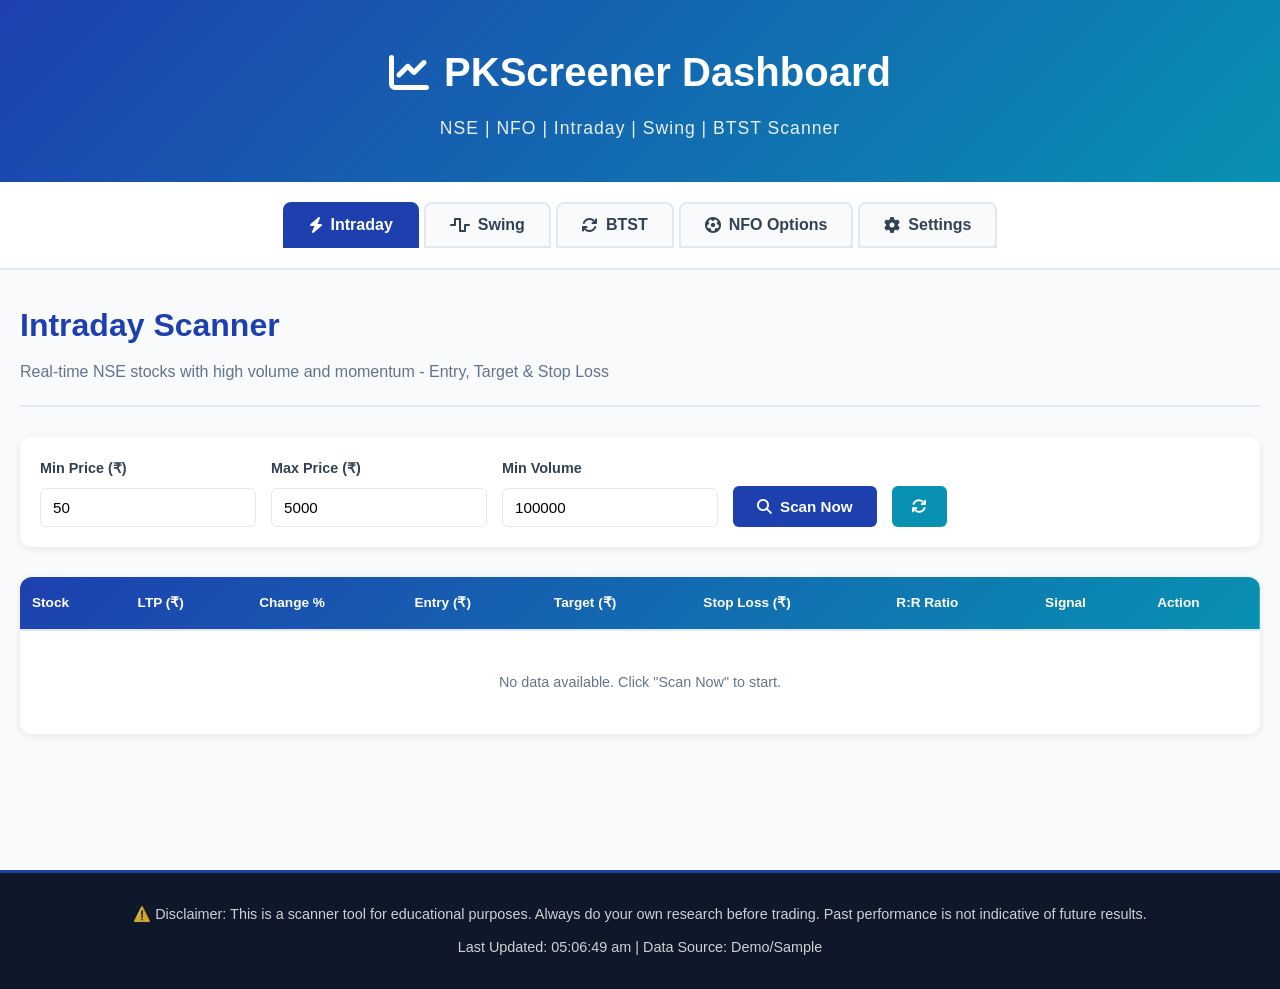
<file: index.html>
<!DOCTYPE html>
<html lang="en">
<head>
    <meta charset="UTF-8">
    <meta name="viewport" content="width=device-width, initial-scale=1.0">
    <title>PKScreener - NSE/NFO Scanner Dashboard</title>
    <link rel="stylesheet" href="style.css">
    <link href="https://cdnjs.cloudflare.com/ajax/libs/font-awesome/6.4.0/css/all.min.css" rel="stylesheet">
</head>
<body>
    <div class="container">
        <!-- Header -->
        <header class="header">
            <div class="header-content">
                <h1><i class="fas fa-chart-line"></i> PKScreener Dashboard</h1>
                <p>NSE | NFO | Intraday | Swing | BTST Scanner</p>
            </div>
        </header>

        <!-- Navigation Tabs -->
        <nav class="nav-tabs">
            <button class="tab-btn active" data-tab="intraday">
                <i class="fas fa-bolt"></i> Intraday
            </button>
            <button class="tab-btn" data-tab="swing">
                <i class="fas fa-wave-square"></i> Swing
            </button>
            <button class="tab-btn" data-tab="btst">
                <i class="fas fa-sync"></i> BTST
            </button>
            <button class="tab-btn" data-tab="nfo">
                <i class="fas fa-futbol"></i> NFO Options
            </button>
            <button class="tab-btn" data-tab="settings">
                <i class="fas fa-cog"></i> Settings
            </button>
        </nav>

        <!-- Main Content -->
        <main class="main-content">
            
            <!-- Intraday Scanner -->
            <section id="intraday" class="tab-content active">
                <div class="section-header">
                    <h2>Intraday Scanner</h2>
                    <p>Real-time NSE stocks with high volume and momentum - Entry, Target & Stop Loss</p>
                </div>
                
                <div class="controls">
                    <div class="filter-group">
                        <label>Min Price (₹)</label>
                        <input type="number" id="intradayMinPrice" value="50" min="0">
                    </div>
                    <div class="filter-group">
                        <label>Max Price (₹)</label>
                        <input type="number" id="intradayMaxPrice" value="5000" min="0">
                    </div>
                    <div class="filter-group">
                        <label>Min Volume</label>
                        <input type="number" id="intradayMinVolume" value="100000" min="0">
                    </div>
                    <button class="scan-btn" onclick="scanIntraday()">
                        <i class="fas fa-search"></i> Scan Now
                    </button>
                    <button class="refresh-btn" onclick="refreshIntraday()">
                        <i class="fas fa-sync"></i>
                    </button>
                </div>

                <div class="results-container">
                    <table class="scanner-table" id="intradayTable">
                        <thead>
                            <tr>
                                <th>Stock</th>
                                <th>LTP (₹)</th>
                                <th>Change %</th>
                                <th>Entry (₹)</th>
                                <th>Target (₹)</th>
                                <th>Stop Loss (₹)</th>
                                <th>R:R Ratio</th>
                                <th>Signal</th>
                                <th>Action</th>
                            </tr>
                        </thead>
                        <tbody id="intradayData">
                            <tr><td colspan="9" class="no-data">No data available. Click "Scan Now" to start.</td></tr>
                        </tbody>
                    </table>
                </div>
            </section>

            <!-- Swing Scanner -->
            <section id="swing" class="tab-content">
                <div class="section-header">
                    <h2>Swing Trading Scanner</h2>
                    <p>3-5 day trend following opportunities with Entry, Target & Stop Loss</p>
                </div>

                <div class="controls">
                    <div class="filter-group">
                        <label>Min Price (₹)</label>
                        <input type="number" id="swingMinPrice" value="100" min="0">
                    </div>
                    <div class="filter-group">
                        <label>5-Day RSI Min</label>
                        <input type="number" id="swingRSI" value="40" min="0" max="100">
                    </div>
                    <div class="filter-group">
                        <label>Trend</label>
                        <select id="swingTrend">
                            <option value="up">Uptrend</option>
                            <option value="down">Downtrend</option>
                            <option value="all">All</option>
                        </select>
                    </div>
                    <button class="scan-btn" onclick="scanSwing()">
                        <i class="fas fa-search"></i> Scan Now
                    </button>
                    <button class="refresh-btn" onclick="refreshSwing()">
                        <i class="fas fa-sync"></i>
                    </button>
                </div>

                <div class="results-container">
                    <table class="scanner-table" id="swingTable">
                        <thead>
                            <tr>
                                <th>Stock</th>
                                <th>LTP (₹)</th>
                                <th>Entry (₹)</th>
                                <th>Target (₹)</th>
                                <th>Stop Loss (₹)</th>
                                <th>R:R Ratio</th>
                                <th>RSI (14)</th>
                                <th>Trend</th>
                                <th>Action</th>
                            </tr>
                        </thead>
                        <tbody id="swingData">
                            <tr><td colspan="9" class="no-data">No data available. Click "Scan Now" to start.</td></tr>
                        </tbody>
                    </table>
                </div>
            </section>

            <!-- BTST Scanner -->
            <section id="btst" class="tab-content">
                <div class="section-header">
                    <h2>BTST Scanner (Buy Today, Sell Tomorrow)</h2>
                    <p>Overnight holdings with Entry, Target & Stop Loss for defined risk</p>
                </div>

                <div class="controls">
                    <div class="filter-group">
                        <label>Expected Move %</label>
                        <input type="number" id="btstMove" value="2" min="0" max="10" step="0.5">
                    </div>
                    <div class="filter-group">
                        <label>Min Liquidity (₹ Cr)</label>
                        <input type="number" id="btstLiquidity" value="50" min="0">
                    </div>
                    <div class="filter-group">
                        <label>Time to Expiry</label>
                        <select id="btstExpiry">
                            <option value="1">1 Day</option>
                            <option value="5">5 Days</option>
                            <option value="all">All</option>
                        </select>
                    </div>
                    <button class="scan-btn" onclick="scanBTST()">
                        <i class="fas fa-search"></i> Scan Now
                    </button>
                    <button class="refresh-btn" onclick="refreshBTST()">
                        <i class="fas fa-sync"></i>
                    </button>
                </div>

                <div class="results-container">
                    <table class="scanner-table" id="btstTable">
                        <thead>
                            <tr>
                                <th>Stock</th>
                                <th>Current Price (₹)</th>
                                <th>Entry (₹)</th>
                                <th>Target (₹)</th>
                                <th>Stop Loss (₹)</th>
                                <th>R:R Ratio</th>
                                <th>Gap Setup</th>
                                <th>Liquidity (Cr)</th>
                                <th>Action</th>
                            </tr>
                        </thead>
                        <tbody id="btstData">
                            <tr><td colspan="9" class="no-data">No data available. Click "Scan Now" to start.</td></tr>
                        </tbody>
                    </table>
                </div>
            </section>

            <!-- NFO Options Scanner -->
            <section id="nfo" class="tab-content">
                <div class="section-header">
                    <h2>NFO Options Scanner</h2>
                    <p>Index & Stock Options with Entry Price, Target & Stop Loss</p>
                </div>

                <div class="controls">
                    <div class="filter-group">
                        <label>Index/Stock</label>
                        <select id="nfoUnderlying">
                            <option value="NIFTY">NIFTY 50</option>
                            <option value="FINNIFTY">FINNIFTY 50</option>
                            <option value="BANKNIFTY">BANK NIFTY</option>
                            <option value="RELIANCE">RELIANCE</option>
                            <option value="TCS">TCS</option>
                        </select>
                    </div>
                    <div class="filter-group">
                        <label>Strategy</label>
                        <select id="nfoStrategy">
                            <option value="strangle">Strangle</option>
                            <option value="straddle">Straddle</option>
                            <option value="call">Call Spread</option>
                            <option value="put">Put Spread</option>
                            <option value="iron_condor">Iron Condor</option>
                        </select>
                    </div>
                    <div class="filter-group">
                        <label>Expiry</label>
                        <select id="nfoExpiry">
                            <option value="weekly">Weekly</option>
                            <option value="monthly">Monthly</option>
                        </select>
                    </div>
                    <button class="scan-btn" onclick="scanNFO()">
                        <i class="fas fa-search"></i> Scan Now
                    </button>
                    <button class="refresh-btn" onclick="refreshNFO()">
                        <i class="fas fa-sync"></i>
                    </button>
                </div>

                <div class="results-container">
                    <table class="scanner-table" id="nfoTable">
                        <thead>
                            <tr>
                                <th>Underlying</th>
                                <th>Current Price</th>
                                <th>Strategy</th>
                                <th>Entry Price (₹)</th>
                                <th>Target (₹)</th>
                                <th>Stop Loss (₹)</th>
                                <th>Risk/Reward</th>
                                <th>Max Profit</th>
                                <th>Action</th>
                            </tr>
                        </thead>
                        <tbody id="nfoData">
                            <tr><td colspan="9" class="no-data">No data available. Click "Scan Now" to start.</td></tr>
                        </tbody>
                    </table>
                </div>
            </section>

            <!-- Settings -->
            <section id="settings" class="tab-content">
                <div class="section-header">
                    <h2>Settings & Configuration</h2>
                </div>

                <div class="settings-container">
                    <div class="setting-group">
                        <h3>API Configuration</h3>
                        <label>Data Source</label>
                        <select id="apiSource">
                            <option value="demo">Demo Data (Sample)</option>
                            <option value="yfinance">Yahoo Finance</option>
                            <option value="custom">Custom API</option>
                        </select>
                        <p class="helper-text">Currently using Demo Data. To enable live data, configure API key below.</p>
                    </div>

                    <div class="setting-group">
                        <h3>Notification Settings</h3>
                        <label>
                            <input type="checkbox" id="enableNotifications" checked>
                            Enable Desktop Notifications
                        </label>
                        <label>
                            <input type="checkbox" id="enableSound" checked>
                            Enable Sound Alerts
                        </label>
                    </div>

                    <div class="setting-group">
                        <h3>Portfolio Tracking</h3>
                        <label>Portfolio Name</label>
                        <input type="text" id="portfolioName" placeholder="My Portfolio">
                        <button class="action-btn" onclick="savePortfolio()">
                            <i class="fas fa-save"></i> Save Portfolio
                        </button>
                    </div>

                    <div class="setting-group">
                        <h3>Data Management</h3>
                        <button class="action-btn" onclick="exportData()">
                            <i class="fas fa-download"></i> Export Data (CSV)
                        </button>
                        <button class="action-btn danger" onclick="clearCache()">
                            <i class="fas fa-trash"></i> Clear Cache
                        </button>
                    </div>

                    <div class="info-box">
                        <h4>💡 Tips for Better Results:</h4>
                        <ul>
                            <li><strong>Entry Price:</strong> Optimal price to enter the trade (market price or limit)</li>
                            <li><strong>Target Price:</strong> Profit-taking level where you exit with gains</li>
                            <li><strong>Stop Loss:</strong> Risk management level to exit if trade goes wrong</li>
                            <li><strong>R:R Ratio:</strong> Risk-Reward ratio (Target-Entry)/(Entry-SL) - Min 1:2</li>
                            <li>Intraday: Best used with 1-5 min candles during market hours (9:15 AM - 3:30 PM)</li>
                            <li>Swing: Review with 4hr or daily charts for confirmation</li>
                            <li>BTST: Check previous day close & gap analysis</li>
                            <li>Never risk more than 2% of capital per trade</li>
                        </ul>
                    </div>
                </div>
            </section>
        </main>

        <!-- Footer -->
        <footer class="footer">
            <p>⚠️ Disclaimer: This is a scanner tool for educational purposes. Always do your own research before trading. Past performance is not indicative of future results.</p>
            <p>Last Updated: <span id="lastUpdate">Never</span> | Data Source: Demo/Sample</p>
        </footer>
    </div>

    <script src="script.js"></script>
</body>
</html>
</file>
<file: style.css>
* {
    margin: 0;
    padding: 0;
    box-sizing: border-box;
}

:root {
    --primary: #1e40af;
    --secondary: #0891b2;
    --success: #16a34a;
    --danger: #dc2626;
    --warning: #ea580c;
    --dark: #0f172a;
    --light: #f8fafc;
    --border: #e2e8f0;
    --text: #334155;
    --text-light: #64748b;
}

body {
    font-family: 'Segoe UI', Tahoma, Geneva, Verdana, sans-serif;
    background: linear-gradient(135deg, #667eea 0%, #764ba2 100%);
    color: var(--text);
    line-height: 1.6;
    min-height: 100vh;
}

.container {
    max-width: 1600px;
    margin: 0 auto;
    background: var(--light);
    min-height: 100vh;
    box-shadow: 0 0 50px rgba(0, 0, 0, 0.2);
}

/* Header */
.header {
    background: linear-gradient(135deg, var(--primary) 0%, var(--secondary) 100%);
    color: white;
    padding: 40px 20px;
    text-align: center;
    box-shadow: 0 4px 12px rgba(0, 0, 0, 0.15);
}

.header-content h1 {
    font-size: 2.5rem;
    margin-bottom: 10px;
    display: flex;
    align-items: center;
    justify-content: center;
    gap: 15px;
}

.header-content p {
    font-size: 1.1rem;
    opacity: 0.9;
    letter-spacing: 1px;
}

/* Navigation Tabs */
.nav-tabs {
    display: flex;
    gap: 5px;
    padding: 20px;
    background: white;
    border-bottom: 2px solid var(--border);
    overflow-x: auto;
    flex-wrap: wrap;
    justify-content: center;
}

.tab-btn {
    padding: 12px 24px;
    background: var(--light);
    border: 2px solid var(--border);
    border-radius: 8px 8px 0 0;
    cursor: pointer;
    font-size: 1rem;
    font-weight: 600;
    color: var(--text);
    transition: all 0.3s ease;
    display: flex;
    align-items: center;
    gap: 8px;
    white-space: nowrap;
}

.tab-btn:hover {
    background: var(--border);
    transform: translateY(-2px);
}

.tab-btn.active {
    background: var(--primary);
    color: white;
    border-color: var(--primary);
}

/* Main Content */
.main-content {
    padding: 30px 20px;
    min-height: 600px;
}

.tab-content {
    display: none;
    animation: fadeIn 0.3s ease;
}

.tab-content.active {
    display: block;
}

@keyframes fadeIn {
    from {
        opacity: 0;
        transform: translateY(10px);
    }
    to {
        opacity: 1;
        transform: translateY(0);
    }
}

/* Section Header */
.section-header {
    margin-bottom: 30px;
    padding-bottom: 20px;
    border-bottom: 2px solid var(--border);
}

.section-header h2 {
    font-size: 2rem;
    color: var(--primary);
    margin-bottom: 8px;
}

.section-header p {
    color: var(--text-light);
    font-size: 1rem;
}

/* Controls */
.controls {
    display: flex;
    gap: 15px;
    margin-bottom: 30px;
    flex-wrap: wrap;
    align-items: flex-end;
    background: white;
    padding: 20px;
    border-radius: 12px;
    box-shadow: 0 2px 8px rgba(0, 0, 0, 0.08);
}

.filter-group {
    display: flex;
    flex-direction: column;
    min-width: 150px;
}

.filter-group label {
    font-weight: 600;
    margin-bottom: 8px;
    color: var(--text);
    font-size: 0.9rem;
}

.filter-group input,
.filter-group select {
    padding: 10px 12px;
    border: 1px solid var(--border);
    border-radius: 6px;
    font-size: 0.95rem;
    transition: all 0.2s ease;
}

.filter-group input:focus,
.filter-group select:focus {
    outline: none;
    border-color: var(--primary);
    box-shadow: 0 0 0 3px rgba(30, 64, 175, 0.1);
}

/* Buttons */
.scan-btn,
.action-btn {
    padding: 12px 24px;
    background: var(--primary);
    color: white;
    border: none;
    border-radius: 6px;
    cursor: pointer;
    font-weight: 600;
    transition: all 0.3s ease;
    display: flex;
    align-items: center;
    gap: 8px;
    font-size: 0.95rem;
}

.scan-btn:hover,
.action-btn:hover {
    background: #1e3a8a;
    transform: translateY(-2px);
    box-shadow: 0 4px 12px rgba(30, 64, 175, 0.3);
}

.refresh-btn {
    padding: 12px 20px;
    background: var(--secondary);
    color: white;
    border: none;
    border-radius: 6px;
    cursor: pointer;
    font-weight: 600;
    transition: all 0.3s ease;
    font-size: 0.95rem;
}

.refresh-btn:hover {
    background: #0891b2;
    transform: rotate(180deg);
}

.action-btn.danger {
    background: var(--danger);
}

.action-btn.danger:hover {
    background: #b91c1c;
}

/* Results Container */
.results-container {
    background: white;
    border-radius: 12px;
    overflow-x: auto;
    box-shadow: 0 2px 8px rgba(0, 0, 0, 0.08);
}

/* Table */
.scanner-table {
    width: 100%;
    border-collapse: collapse;
    font-size: 0.9rem;
}

.scanner-table thead {
    background: linear-gradient(135deg, var(--primary) 0%, var(--secondary) 100%);
    color: white;
    font-weight: 600;
}

.scanner-table th {
    padding: 15px 12px;
    text-align: left;
    border-bottom: 2px solid var(--border);
    font-size: 0.85rem;
}

.scanner-table td {
    padding: 12px 12px;
    border-bottom: 1px solid var(--border);
}

.scanner-table tbody tr {
    transition: all 0.2s ease;
}

.scanner-table tbody tr:hover {
    background: #f0f9ff;
}

.scanner-table tbody tr:last-child td {
    border-bottom: none;
}

.no-data {
    text-align: center;
    color: var(--text-light);
    padding: 40px 12px !important;
}

/* Signal Badges */
.signal-buy {
    background: #dcfce7;
    color: var(--success);
    padding: 6px 12px;
    border-radius: 4px;
    font-weight: 600;
    font-size: 0.85rem;
}

.signal-sell {
    background: #fee2e2;
    color: var(--danger);
    padding: 6px 12px;
    border-radius: 4px;
    font-weight: 600;
    font-size: 0.85rem;
}

.signal-neutral {
    background: #fef3c7;
    color: var(--warning);
    padding: 6px 12px;
    border-radius: 4px;
    font-weight: 600;
    font-size: 0.85rem;
}

/* Trend Colors */
.trend-up {
    color: var(--success);
    font-weight: 600;
}

.trend-down {
    color: var(--danger);
    font-weight: 600;
}

/* Action Cell */
.action-cell {
    display: flex;
    gap: 8px;
}

.action-cell button {
    padding: 6px 12px;
    background: var(--primary);
    color: white;
    border: none;
    border-radius: 4px;
    cursor: pointer;
    font-size: 0.85rem;
    transition: all 0.2s ease;
}

.action-cell button:hover {
    background: #1e3a8a;
    transform: scale(1.05);
}

/* Settings Container */
.settings-container {
    max-width: 800px;
    margin: 0 auto;
}

.setting-group {
    background: white;
    padding: 25px;
    margin-bottom: 20px;
    border-radius: 12px;
    box-shadow: 0 2px 8px rgba(0, 0, 0, 0.08);
}

.setting-group h3 {
    color: var(--primary);
    margin-bottom: 15px;
    font-size: 1.1rem;
}

.setting-group label {
    display: block;
    margin-bottom: 10px;
    font-weight: 600;
    color: var(--text);
}

.setting-group input[type="checkbox"] {
    margin-right: 8px;
    cursor: pointer;
    width: 18px;
    height: 18px;
}

.setting-group input[type="text"],
.setting-group select {
    width: 100%;
    padding: 12px;
    border: 1px solid var(--border);
    border-radius: 6px;
    margin-bottom: 15px;
    font-size: 0.95rem;
}

.helper-text {
    font-size: 0.85rem;
    color: var(--text-light);
    margin-top: 5px;
}

/* Info Box */
.info-box {
    background: linear-gradient(135deg, #dbeafe 0%, #e0e7ff 100%);
    border-left: 4px solid var(--primary);
    padding: 20px;
    border-radius: 8px;
    margin-top: 30px;
}

.info-box h4 {
    color: var(--primary);
    margin-bottom: 12px;
    font-size: 1rem;
}

.info-box ul {
    list-style: none;
    padding-left: 0;
}

.info-box li {
    color: var(--text);
    margin-bottom: 10px;
    padding-left: 24px;
    position: relative;
    font-size: 0.95rem;
    line-height: 1.4;
}

.info-box li:before {
    content: "→";
    position: absolute;
    left: 0;
    color: var(--primary);
    font-weight: bold;
}

/* Footer */
.footer {
    background: var(--dark);
    color: white;
    padding: 30px 20px;
    text-align: center;
    border-top: 3px solid var(--primary);
}

.footer p {
    margin-bottom: 10px;
    font-size: 0.9rem;
    opacity: 0.8;
}

.footer p:last-child {
    margin-bottom: 0;
}

/* Status Badge */
.status-badge {
    display: inline-block;
    padding: 4px 10px;
    border-radius: 20px;
    font-size: 0.8rem;
    font-weight: 600;
}

.status-active {
    background: #dcfce7;
    color: var(--success);
}

.status-inactive {
    background: #fee2e2;
    color: var(--danger);
}

/* Responsive Design */
@media (max-width: 768px) {
    .header-content h1 {
        font-size: 1.8rem;
    }

    .nav-tabs {
        justify-content: flex-start;
        padding: 10px;
        gap: 5px;
    }

    .tab-btn {
        padding: 10px 16px;
        font-size: 0.9rem;
    }

    .controls {
        flex-direction: column;
    }

    .filter-group {
        min-width: 100%;
    }

    .scanner-table {
        font-size: 0.8rem;
    }

    .scanner-table th,
    .scanner-table td {
        padding: 8px 4px;
    }

    .main-content {
        padding: 15px 10px;
    }

    .section-header h2 {
        font-size: 1.5rem;
    }
}

/* Loading Animation */
@keyframes spin {
    to {
        transform: rotate(360deg);
    }
}

.spinner {
    display: inline-block;
    animation: spin 1s linear infinite;
}

/* Scrollbar Styling */
::-webkit-scrollbar {
    width: 8px;
    height: 8px;
}

::-webkit-scrollbar-track {
    background: var(--light);
}

::-webkit-scrollbar-thumb {
    background: var(--border);
    border-radius: 4px;
}

::-webkit-scrollbar-thumb:hover {
    background: var(--text-light);
}
</file>
